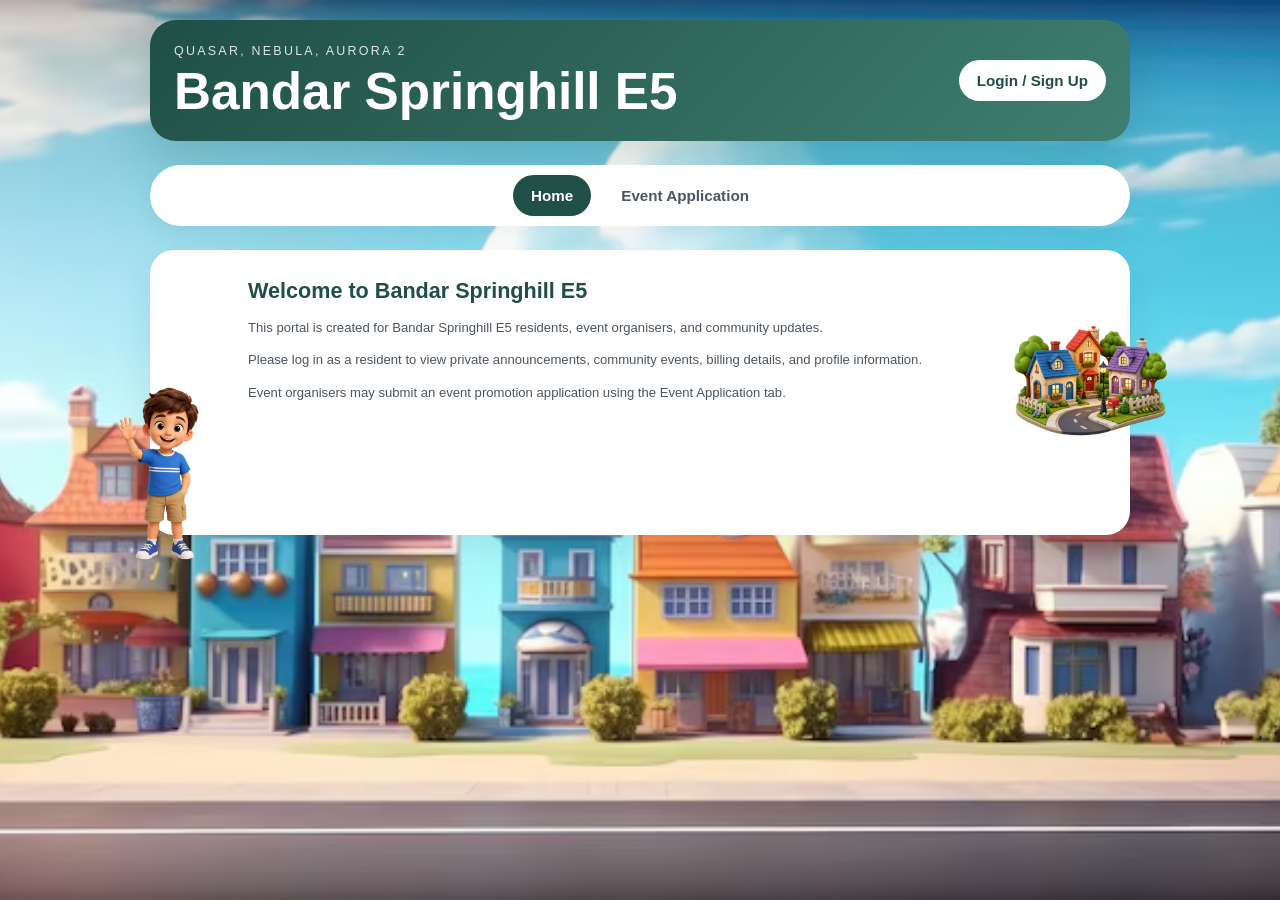
<file: docs/index.html>
<!DOCTYPE html>
<html lang="en">
<head>
  <meta charset="UTF-8" />
  <meta name="viewport" content="width=device-width, initial-scale=1.0" />

  <title>SpringHill E5 Community System</title>

  <link rel="stylesheet" href="style.css" />
</head>
<body>
  <main class="app-shell">
    <header class="topbar">
      <div>
        <p class="eyebrow">Quasar, Nebula, Aurora 2</p>
        <h1>Bandar Springhill E5</h1>
      </div>

      <div class="topbar-actions">
  <button type="button" id="loginSignupButton" class="login-button" onclick="openAuthModal('login')">
    Login / Sign Up
  </button>

  <button type="button" id="logoutButton" class="login-button hidden" onclick="logoutResident()">
    Logout
  </button>
</div>
    </header>

    
    <p id="paymentRedirectStatus" class="status hidden"></p>

    <nav class="tab-nav">
        <button type="button" id="homeTabButton" class="tab-button active" onclick="showTab('homeTab', this)">
  Home
</button>
      <button type="button" id="announcementsTabButton" class="tab-button hidden" onclick="showTab('announcementsTab', this)">
  Announcements
</button>

      <button type="button" id="eventsTabButton" class="tab-button hidden" onclick="showTab('eventsTab', this)">
  Events
</button>
      <button type="button" id="profileTabButton" class="tab-button hidden" onclick="showTab('billingPage', this)">
  Profile / Billing
</button>

      <button type="button" id="eventApplicationTabButton" class="tab-button" onclick="showTab('eventApplicationTab', this)">
  Event Application
</button>
    </nav>

   <section id="homeTab" class="tab-panel active">
  <section class="panel home-panel">
    <img 
      src="assets/decorations/home.png" 
      alt="" 
      class="home-decoration home-decoration-right-center" 
    />
<img 
  src="assets/decorations/announcement1.png" 
  alt="" 
  class="home-decoration home-decoration-bottom-right" 
/>
    <h2 id="homeGreeting">Welcome to Bandar Springhill E5</h2>

    <p>
      This portal is created for Bandar Springhill E5 residents, event organisers, and community updates.
    </p>

    <p>
      Please log in as a resident to view private announcements, community events, billing details, and profile information.
    </p>

    <p>
      Event organisers may submit an event promotion application using the Event Application tab.
    </p>
  </section>
</section>

<section id="announcementsTab" class="tab-panel">
  <section class="panel announcement-panel">
    <img 
      src="assets/decorations/announcement.png" 
      alt="" 
      class="announcement-decoration announcement-decoration-top" 
    />


    <h2>Official Announcements</h2>

    <p>
      Latest official updates from the SpringHill E5 committee.
    </p>

    <div id="announcementsList" class="announcements-list">
      <p>Loading announcements...</p>
    </div>

    <div id="announcementsPagination" class="pagination"></div>
  </section>
</section>

<section id="eventsTab" class="tab-panel">
  <section class="panel community-highlight-panel">
    <img 
      src="assets/decorations/highlight.png" 
      alt="" 
      class="highlight-decoration highlight-decoration-right-center" 
    />

    <h2>Community Highlights</h2>

    <div class="banner-carousel sushi-carousel">
      <div class="banner-track">
        <img src="assets/banners/banner-1.jpg" alt="SpringHill E5 banner 1" />
        <img src="assets/banners/banner-2.jpg" alt="SpringHill E5 banner 2" />
        <img src="assets/banners/banner-3.jpg" alt="SpringHill E5 banner 3" />

        <img src="assets/banners/banner-1.jpg" alt="SpringHill E5 banner 1 duplicate" />
        <img src="assets/banners/banner-2.jpg" alt="SpringHill E5 banner 2 duplicate" />
        <img src="assets/banners/banner-3.jpg" alt="SpringHill E5 banner 3 duplicate" />
      </div>
    </div>
  </section>

  <section class="panel event-upcoming-panel">
    <img 
      src="assets/decorations/event.png" 
      alt="" 
      class="event-decoration event-decoration-top-left" 
    />

    <h2>Upcoming Community Events</h2>

    <p>
      Approved event promotions and resident offers will appear here.
    </p>

    <div id="approvedEventsList" class="events-grid">
      <p>Loading approved events...</p>
    </div>

    <div id="eventsPagination" class="pagination"></div>
  </section>
</section>

<section id="billingPage" class="tab-panel">
  <section class="panel billing-panel">
    <img 
      src="assets/decorations/billing.png" 
      alt="" 
      class="billing-decoration billing-decoration-right-center" 
    />

    <h2>Billing Details</h2>

    <p>
      View your registration fee, maintenance payment status, receipts, and outstanding balance.
    </p>

    <div id="paymentResult" class="payment-result hidden"></div>
  </section>
</section>
    <section id="eventApplicationTab" class="tab-panel">
      <section class="panel">
        <h2>Event Promotion Submission</h2>

        <p>
          Submit your event to be reviewed and promoted on the community website.
          Resident special offers are encouraged.
        </p>

        <form id="eventForm" class="form-card">
          <label>
            Organiser Type
            <select name="organiserType" required>
              <option value="">Select organiser type</option>
              <option value="Resident / Member">Resident / Member</option>
              <option value="Outsider / Business">Outsider / Business</option>
            </select>
          </label>

          <label>
            Organiser Name
            <input type="text" name="organiserName" required />
          </label>

          <label>
            Email
            <input type="email" name="email" required />
          </label>

          <label>
            Phone Number
            <input type="tel" name="phone" required />
          </label>

          <label>
            Unit / House Number
            <input type="text" name="unitNo" placeholder="Required only for residents/members" />
          </label>

          <label>
            Event Title
            <input type="text" name="eventTitle" required />
          </label>

          <label>
            Event Description
            <textarea name="eventDescription" rows="5" required></textarea>
          </label>

          <label>
            Event Date
            <input type="date" name="eventDate" required />
          </label>

          <label>
            Event Time
            <input type="time" name="eventTime" required />
          </label>

          <label>
            Event Location
            <input type="text" name="eventLocation" required />
          </label>

          <label>
            Event Poster URL
            <input type="url" name="eventPosterUrl" placeholder="Paste image/poster link if available" />
          </label>

          <label>
            Registration / Contact Link
            <input type="url" name="registrationLink" placeholder="Example: Google Form, WhatsApp link, website link" />
          </label>

          <label>
            Website Listing Duration
            <select name="websiteDurationDays" required>
              <option value="">Select duration</option>
              <option value="7">7 days</option>
              <option value="14">14 days</option>
              <option value="30">30 days</option>
            </select>
          </label>

          <label>
            WhatsApp Blast Count
            <select name="whatsappBlastCount" required>
              <option value="">Select blast count</option>
              <option value="0">No WhatsApp blast</option>
              <option value="1">1 blast</option>
              <option value="2">2 blasts</option>
              <option value="3">3 blasts</option>
            </select>
          </label>

          <label>
            Preferred WhatsApp Blast Dates
            <input type="text" name="preferredBlastDates" placeholder="Example: 10 June, 12 June, event day morning" />
          </label>

          <div class="fee-preview">
            <strong>Estimated Promotion Fee:</strong>
            <span id="eventFeePreview">Please select organiser type, duration, and WhatsApp blast count.</span>
          </div>

          <div class="dynamic-section">
            <h3>Special Offer for Residents</h3>

            <label>
              Offer Available?
              <select name="residentOfferAvailable" id="residentOfferAvailable" required>
                <option value="">Select option</option>
                <option value="Yes">Yes</option>
                <option value="No">No</option>
              </select>
            </label>

            <div id="residentOfferFields" class="hidden">
              <label>
                Offer Type
                <select name="residentOfferTitle">
                  <option value="">Select offer type</option>
                  <option value="Discount for residents">Discount for residents</option>
                  <option value="Resident-only price">Resident-only price</option>
                  <option value="Free gift for residents">Free gift for residents</option>
                  <option value="Early bird offer">Early bird offer</option>
                  <option value="Family package">Family package</option>
                  <option value="Buy 1 Free 1">Buy 1 Free 1</option>
                  <option value="Free entry for children">Free entry for children</option>
                  <option value="Free consultation">Free consultation</option>
                  <option value="Priority booking for residents">Priority booking for residents</option>
                  <option value="Other">Other</option>
                </select>
              </label>

              <label>
                Offer Description
                <textarea name="residentOfferDescription" rows="4" placeholder="Explain what residents will get"></textarea>
              </label>

              <label>
                Normal Price
                <input type="text" name="normalPrice" placeholder="Example: RM100" />
              </label>

              <label>
                Resident Price
                <input type="text" name="residentPrice" placeholder="Example: RM80" />
              </label>

              <label>
                Promo Code
                <input type="text" name="promoCode" placeholder="Example: SPRINGHILL20" />
              </label>

              <label>
                Offer Expiry Date
                <input type="date" name="offerExpiryDate" />
              </label>
            </div>
          </div>

          <div class="terms-box">
            <label class="checkbox-label">
              <input type="checkbox" name="eventTermsAccepted" required />
              I confirm that the event details provided are accurate and agree that all
              submissions are subject to admin/committee approval before being published.
            </label>
          </div>

          <button type="submit">Submit Event Promotion</button>

          <p id="eventFormStatus" class="form-status"></p>
        </form>
      </section>
    </section>
  </main>
  <div id="offerModal" class="auth-modal hidden">
  <div class="auth-card offer-modal-card">
    <button type="button" class="auth-close" onclick="closeOfferModal()">×</button>

    <p class="eyebrow">Resident Offer</p>
    <h2 id="offerModalTitle">Special Offer</h2>

    <div class="offer-popup-content">
      <p id="offerModalDescription"></p>

      <div class="offer-price-grid">
        <p>
          <b>Normal Price</b>
          <span id="offerModalNormalPrice">-</span>
        </p>

        <p>
          <b>Resident Price</b>
          <span id="offerModalResidentPrice">-</span>
        </p>
      </div>

      <p id="offerModalPromoCode" class="promo-code-box"></p>
      <p id="offerModalExpiry"></p>
    </div>
  </div>
</div>
<div id="profileUpdateModal" class="auth-modal hidden">
  <div class="auth-card">
    <button type="button" class="auth-close" onclick="closeProfileUpdateModal()">×</button>

    <h2>Update Profile</h2>

    <p>
      Update your contact, transport, and family member details.
    </p>

    <form id="profileUpdateForm" class="form-card">
      <label>
        Full Name
        <input type="text" name="updateFullName" required />
      </label>

      <label>
        Phone Number
        <input type="tel" name="updatePhone" required />
      </label>

      <label>
        Unit / House Number
        <input type="text" name="updateUnitNo" required />
      </label>

      <label>
        Resident Type
        <select name="updateResidentType" required>
          <option value="">Select resident type</option>
          <option value="Owner">Owner</option>
          <option value="Tenant">Tenant</option>
          <option value="Family Member">Family Member</option>
        </select>
      </label>

      <details class="dynamic-section collapsible-section">
  <summary>
    <span>Transport / Vehicle Details</span>
  </summary>

  <div class="section-header inside-collapsible">
    <p class="helper-text">
      Add or update your car, motorcycle, van, lorry, or other vehicle details.
    </p>

    <button type="button" class="secondary-button" onclick="addProfileTransportRow()">
      + Add Transport
    </button>
  </div>

  <div id="profileTransportRows"></div>
</details>

      <details class="dynamic-section collapsible-section">
  <summary>
    <span>Family Members</span>
  </summary>

  <div class="section-header inside-collapsible">
    <p class="helper-text">
      Add or update family members living in the same unit.
    </p>

    <button type="button" class="secondary-button" onclick="addProfileFamilyRow()">
      + Add Family Member
    </button>
  </div>

  <div id="profileFamilyRows"></div>
</details>

      <button type="submit">Save Profile Changes</button>

      <p id="profileUpdateStatus" class="form-status"></p>
    </form>
  </div>
</div>
  <div id="authModal" class="auth-modal hidden">
    <div class="auth-card">
      <button type="button" class="auth-close" onclick="closeAuthModal()">×</button>

      <div class="auth-tabs">
  <button type="button" class="auth-tab active" onclick="showAuthScreen('loginScreen', this)">
    Login
  </button>

  <button type="button" class="auth-tab" onclick="showAuthScreen('signupScreen', this)">
    Sign Up
  </button>
</div>

      <section id="loginScreen" class="auth-screen active">
        <h2>Resident Login</h2>

        <form id="paymentLookupForm" class="form-card">
          <label>
            Registered Email
            <input type="email" name="residentEmail" required placeholder="Enter your registered email" />
          </label>

          <label>
            Password
            <input type="password" name="residentPassword" required placeholder="Enter your password" />
          </label>

          <button type="submit">Login</button>

          <p id="paymentLookupStatus" class="form-status"></p>
          <div class="auth-links">
  <button type="button" class="text-button" onclick="showResetPasswordScreen()">
    Forgot password?
  </button>

  <p>
    Don’t have an account?
    <button type="button" class="text-button" onclick="switchToSignupScreen()">
      Sign up
    </button>
  </p>
</div>
        </form>

        
      </section>

      <section id="signupScreen" class="auth-screen">
        <h2>Resident Sign Up</h2>

        <form id="residentForm" class="form-card">
          <label>
            Full Name
            <input type="text" name="fullName" required />
          </label>

          <label>
            Email
            <input type="email" name="email" required />
          </label>

          <label>
            Phone Number
            <input type="tel" name="phone" required />
          </label>

          <label>
            Unit / House Number
            <input type="text" name="unitNo" required placeholder="Example: E5-12" />
          </label>

          <label>
            Resident Type
            <select name="residentType" required>
              <option value="">Select resident type</option>
              <option value="Owner">Owner</option>
              <option value="Tenant">Tenant</option>
              <option value="Family Member">Family Member</option>
            </select>
          </label>

          <div class="dynamic-section">
            <div class="section-header">
              <h3>Transport / Vehicle Details</h3>

              <button type="button" class="secondary-button" onclick="addTransportRow()">
                + Add Transport
              </button>
            </div>

            <p class="helper-text">
              Optional. Add this only if you want to register your car, motorcycle,
              van, lorry, or other vehicle for neighbourhood records.
            </p>

            <div id="transportRows"></div>
          </div>

          <div class="dynamic-section">
            <div class="section-header">
              <h3>Family Members</h3>

              <button type="button" class="secondary-button" onclick="addFamilyRow()">
                + Add Family Member
              </button>
            </div>

            <p class="helper-text">
              Optional. Add family members living in the same unit for community
              and security records.
            </p>

            <div id="familyRows"></div>
          </div>

          <div class="terms-box">
            <label class="checkbox-label">
              <input type="checkbox" name="residentTermsAccepted" required />
              I confirm that the information provided is accurate and agree that my
              registration is subject to committee approval before account access is given.
            </label>
          </div>

          <button type="submit">Submit Registration</button>

          <p id="residentFormStatus" class="form-status"></p>
          <div class="auth-links">
  <p>
    Already have an account?
    <button type="button" class="text-button" onclick="switchToLoginScreen()">
      Login
    </button>
  </p>
</div>
        </form>
      </section>

      <section id="resetScreen" class="auth-screen">
        <h2>Reset Password</h2>

        <form id="resetPasswordForm" class="form-card">
          <label>
            Registered Email
            <input type="email" name="resetEmail" required placeholder="Enter your registered email" />
          </label>

          <label>
  Current Password
  <input type="password" name="temporaryPassword" required placeholder="Enter your current password" />
</label>

          <label>
            New Password
            <input type="password" name="newPassword" required minlength="8" placeholder="Minimum 8 characters" />
          </label>

          <label>
            Confirm New Password
            <input type="password" name="confirmNewPassword" required minlength="8" placeholder="Re-enter new password" />
          </label>

          <button type="submit">Reset Password</button>

          <p id="resetPasswordStatus" class="form-status"></p>
          <div class="auth-links">
  <p>
    Remember your password?
    <button type="button" class="text-button" onclick="switchToLoginScreen()">
      Back to login
    </button>
  </p>
</div>
        </form>
      </section>
    </div>
  </div>

  <script src="script.js"></script>
</body>
</html>
</file>
<file: docs/style.css>
* {
  box-sizing: border-box;
}

body {
  margin: 0;
  font-family: Arial, sans-serif;
  background: url("assets/images/background.jpg");
  background-size: cover;
  background-position: center;
  background-attachment: fixed;
  color: #1f2937;
}

body.modal-open {
  overflow: hidden;
}

.app-shell {
  width: min(980px, 88%);
  margin: 0 auto;
  padding: 20px 0 40px;
}

.app-shell {
  font-size: 0.82rem;
}

.panel {
  padding: 20px;
}

.topbar {
  padding: 18px;
}

h1 {
  font-size: clamp(1.4rem, 3vw, 2.4rem);
}

button,
.event-link {
  padding: 9px 14px;
  font-size: 0.82rem;
}

.form-card input,
.form-card select,
.form-card textarea {
  padding: 10px 12px;
  font-size: 0.88rem;
}

.topbar {
  display: flex;
  align-items: center;
  justify-content: space-between;
  gap: 18px;
  padding: 24px;
  border-radius: 26px;
  background: linear-gradient(135deg, #1f4f46, #3f7f70);
  color: white;
  box-shadow: 0 20px 50px rgba(31, 79, 70, 0.2);
}

.topbar-actions {
  display: flex;
  gap: 10px;
  align-items: center;
}

.eyebrow {
  margin: 0 0 8px;
  text-transform: uppercase;
  letter-spacing: 0.18em;
  font-size: 0.78rem;
  opacity: 0.85;
}

h1 {
  margin: 0;
  font-size: clamp(1.8rem, 4vw, 3.4rem);
  line-height: 1;
}

button,
.event-link {
  border: 0;
  border-radius: 999px;
  padding: 12px 18px;
  font-size: 0.95rem;
  font-weight: 700;
  cursor: pointer;
  background: white;
  color: #1f4f46;
  text-decoration: none;
}

button:hover,
.event-link:hover {
  transform: translateY(-1px);
}

.login-button {
  white-space: nowrap;
}

.status {
  display: inline-block;
  margin: 16px 8px 0 0;
  padding: 10px 14px;
  border-radius: 999px;
  font-size: 0.9rem;
  font-weight: 700;
  background: white;
  color: #1f4f46;
}

.status.success {
  background: #dcfce7;
  color: #166534;
}

.status.error {
  background: #fee2e2;
  color: #991b1b;
}

.hidden {
  display: none !important;
}

.tab-nav {
  display: flex;
  flex-wrap: wrap;
  gap: 12px;
  margin: 24px 0;
  padding: 10px;
  border-radius: 999px;
  background: white;
  box-shadow: 0 10px 24px rgba(15, 23, 42, 0.06);
}

.tab-button {
  background: transparent;
  color: #4b5563;
}

.tab-button.active {
  background: #1f4f46;
  color: white;
}

.tab-panel {
  display: none;
}

.tab-panel.active {
  display: block;
}

.panel {
  margin-top: 22px;
  padding: 28px;
  border-radius: 24px;
  background: white;
  box-shadow: 0 16px 40px rgba(15, 23, 42, 0.08);
}

.panel h2 {
  margin: 0 0 10px;
  color: #1f4f46;
}

.panel p {
  line-height: 1.7;
  color: #4b5563;
}

.announcements-list,
.events-grid {
  display: grid;
  gap: 16px;
  margin-top: 20px;
}

.announcement-card,
.event-card {
  overflow: hidden;
  border: 1px solid #e5e7eb;
  border-radius: 20px;
  background: #ffffff;
  box-shadow: 0 10px 24px rgba(15, 23, 42, 0.06);
}

.announcement-card {
  padding: 18px;
}

.announcement-card h3,
.event-content h3 {
  margin: 10px 0;
  color: #1f4f46;
}

.announcement-card p {
  margin: 8px 0;
  white-space: pre-line;
}

.announcement-card small {
  display: inline-block;
  margin-top: 8px;
  color: #6b7280;
}

.announcement-category,
.event-badge {
  display: inline-block;
  border-radius: 999px;
  padding: 6px 11px;
  background: #e8f3f0;
  color: #1f4f46;
  font-size: 0.78rem;
  font-weight: 700;
}

.event-poster {
  width: 100%;
  max-height: 320px;
  object-fit: cover;
  display: block;
}

.event-content {
  padding: 20px;
}

.event-content p {
  margin: 8px 0;
}

.resident-offer {
  margin-top: 16px;
  padding: 14px;
  border-radius: 16px;
  background: #fefce8;
  border: 1px solid #fde68a;
}

.resident-offer strong {
  color: #854d0e;
}

.event-link {
  display: inline-block;
  margin-top: 16px;
  background: #1f4f46;
  color: white;
}

.pagination {
  display: flex;
  flex-wrap: wrap;
  gap: 8px;
  margin-top: 20px;
}

.page-button {
  border-radius: 12px;
  padding: 9px 13px;
  background: #e8f3f0;
  color: #1f4f46;
}

.page-button.active {
  background: #1f4f46;
  color: white;
}

.banner-carousel {
  overflow: hidden;
  border-radius: 22px;
  background: #f3f4f6;
}

.sushi-carousel {
  position: relative;
  width: 100%;
}

.banner-track {
  display: flex;
  width: max-content;
  gap: 16px;
  padding: 12px;
  animation: bannerBeltMove 22s linear infinite;
}

.banner-track img {
  width: 360px;
  height: 180px;
  object-fit: cover;
  border-radius: 18px;
  display: block;
  flex: 0 0 auto;
}

.sushi-carousel:hover .banner-track {
  animation-play-state: paused;
}

@keyframes bannerBeltMove {
  from {
    transform: translateX(0);
  }

  to {
    transform: translateX(-50%);
  }
}

.form-card {
  margin-top: 24px;
  display: grid;
  gap: 18px;
}

.form-card label {
  display: grid;
  gap: 8px;
  font-weight: 700;
  color: #374151;
}

.form-card input,
.form-card select,
.form-card textarea {
  width: 100%;
  border: 1px solid #d1d5db;
  border-radius: 14px;
  padding: 13px 14px;
  font-size: 1rem;
  font-family: inherit;
  background: white;
  color: #1f2937;
}

.form-card input:focus,
.form-card select:focus,
.form-card textarea:focus {
  outline: 3px solid rgba(31, 79, 70, 0.16);
  border-color: #1f4f46;
}

.dynamic-section,
.terms-box,
.fee-preview {
  border: 1px solid #e5e7eb;
  border-radius: 18px;
  padding: 18px;
  background: #f9fafb;
}

.section-header {
  display: flex;
  justify-content: space-between;
  align-items: center;
  gap: 12px;
}

.section-header h3,
.dynamic-section h3 {
  margin: 0;
  color: #1f4f46;
}

.helper-text {
  margin: 10px 0 16px;
  color: #6b7280;
  line-height: 1.6;
  font-size: 0.92rem;
}

.repeat-row {
  display: grid;
  grid-template-columns: 1fr 1fr auto;
  gap: 12px;
  align-items: end;
  margin-top: 12px;
}

.secondary-button,
.remove-button {
  border-radius: 12px;
  padding: 12px 14px;
  font-size: 0.88rem;
}

.secondary-button {
  background: #e8f3f0;
  color: #1f4f46;
}

.remove-button {
  background: #fee2e2;
  color: #991b1b;
}

.checkbox-label {
  display: flex !important;
  grid-template-columns: none !important;
  align-items: flex-start;
  gap: 10px !important;
  font-weight: 600 !important;
  line-height: 1.6;
}

.checkbox-label input {
  width: auto !important;
  margin-top: 5px;
}

.form-status {
  margin: 0;
  font-weight: 700;
}

/* MODALS */

.auth-modal {
  position: fixed;
  inset: 0;
  z-index: 50;
  display: grid;
  place-items: center;
  padding: 20px;
  background: rgba(15, 23, 42, 0.55);
  overflow: hidden;
}

.auth-card {
  position: relative;
  width: min(460px, 92vw);
  max-height: 90vh;
  overflow: hidden;
  border-radius: 28px;
  padding: 34px;
  background: rgba(255, 255, 255, 0.96);
  box-shadow: 0 30px 80px rgba(15, 23, 42, 0.28);
  display: flex;
  flex-direction: column;
}

.auth-close {
  position: absolute;
  top: 18px;
  right: 22px;
  width: auto;
  height: auto;
  padding: 0;
  border: 0;
  border-radius: 0;
  background: transparent;
  color: #dc2626;
  font-size: 2rem;
  font-weight: 900;
  line-height: 1;
  box-shadow: none;
  z-index: 100;
}

.auth-close:hover {
  transform: none;
  color: #991b1b;
  background: transparent;
}

.auth-tabs {
  flex-shrink: 0;
  display: grid;
  grid-template-columns: 1fr 1fr;
  gap: 10px;
  margin-right: 42px;
  margin-bottom: 26px;
  padding: 6px;
  border-radius: 18px;
  background: #f3f4f6;
}

.auth-tab {
  border-radius: 14px;
  background: transparent;
  color: #4b5563;
  padding: 12px;
}

.auth-tab.active {
  background: #1f4f46;
  color: white;
}

.auth-screen {
  display: none;
  min-height: 0;
  overflow-y: auto;
  padding-right: 4px;
  max-height: calc(90vh - 150px);
}

.auth-screen.active {
  display: block;
}

.auth-screen h2 {
  margin: 0 0 22px;
  color: #111827;
  font-size: 1.8rem;
  letter-spacing: -0.03em;
}

.auth-screen .form-card {
  margin-top: 0;
  gap: 16px;
}

.auth-screen .form-card label {
  gap: 7px;
  font-size: 0.92rem;
}

.auth-screen .form-card input,
.auth-screen .form-card select,
.auth-screen .form-card textarea {
  border-radius: 16px;
  padding: 14px 16px;
  font-size: 0.96rem;
}

.auth-screen .form-card > button[type="submit"] {
  width: 100%;
  margin-top: 8px;
  padding: 15px 18px;
  background: #1f4f46;
  color: white;
  border-radius: 16px;
}

.auth-links {
  margin-top: 20px;
  text-align: center;
  color: #4b5563;
}

.auth-links p {
  margin: 14px 0 0;
}

.text-button {
  padding: 0;
  border-radius: 0;
  background: transparent;
  color: #1f4f46;
  font-weight: 800;
}

.text-button:hover {
  transform: none;
  text-decoration: underline;
}

#loginScreen .auth-links > .text-button {
  display: inline-block;
  margin-top: 2px;
}

#profileUpdateModal .auth-card {
  width: min(720px, 92vw);
}

#profileUpdateForm {
  min-height: 0;
  max-height: calc(90vh - 150px);
  overflow-y: auto;
  padding-right: 4px;
}

.offer-modal-card {
  width: min(420px, 92vw);
  max-width: 92vw;
}

.offer-popup-content {
  display: grid;
  gap: 12px;
  margin-top: 18px;
  max-height: calc(86vh - 150px);
  overflow-y: auto;
  padding-right: 4px;
}

.offer-price-grid {
  display: grid;
  grid-template-columns: 1fr 1fr;
  gap: 14px;
}

.offer-price-grid p,
.promo-code-box {
  margin: 0;
  padding: 12px;
  border-radius: 16px;
  background: #f9fafb;
  border: 1px solid #e5e7eb;
}

.offer-price-grid b {
  display: block;
  margin-bottom: 6px;
  color: #1f4f46;
}

.offer-price-grid span {
  font-size: 1.2rem;
  font-weight: 800;
}

.promo-code-box {
  font-weight: 800;
  color: #92400e;
  background: #fef3c7;
  border-color: #fde68a;
}

/* BILLING */

.payment-result {
  margin-top: 22px;
  padding: 20px;
  border-radius: 18px;
  background: #ffffff;
  border: 1px solid #e5e7eb;
  box-shadow: 0 10px 24px rgba(15, 23, 42, 0.06);
}

.payment-result h3 {
  margin: 0 0 10px;
  color: #1f4f46;
}

.profile-summary {
  display: flex;
  justify-content: space-between;
  gap: 20px;
  align-items: flex-start;
}

.table-wrap {
  width: 100%;
  overflow-x: auto;
  margin-top: 18px;
}

table {
  width: 100%;
  border-collapse: collapse;
  min-width: 720px;
}

th,
td {
  padding: 12px 14px;
  border-bottom: 1px solid #e5e7eb;
  text-align: left;
  vertical-align: middle;
}

th {
  background: #f9fafb;
  color: #374151;
  font-size: 0.9rem;
}

td {
  color: #4b5563;
}

.small-button {
  border-radius: 10px;
  padding: 9px 12px;
  font-size: 0.85rem;
  background: #1f4f46;
  color: white;
  white-space: nowrap;
}

/* EVENT TICKETS */

.ticket-card {
  display: grid;
  grid-template-columns: minmax(0, 1fr) 150px;
  border: 2px dashed #1f4f46;
  border-radius: 18px;
  background: #ffffff;
  position: relative;
  overflow: hidden;
}

.ticket-main {
  display: grid;
  grid-template-columns: 150px minmax(0, 1fr);
  min-height: 145px;
}

.ticket-main.no-poster {
  grid-template-columns: 1fr;
}

.ticket-poster-wrap {
  background: #f3f4f6;
}

.ticket-poster-wrap .event-poster {
  width: 100%;
  height: 100%;
  max-height: none;
  object-fit: cover;
}

.ticket-content {
  padding: 14px;
  display: grid;
  align-content: center;
  min-width: 0;
}

.ticket-content h3 {
  margin: 6px 0;
  font-size: 1.05rem;
  line-height: 1.25;
}

.ticket-content > p {
  margin: 6px 0 10px;
  font-size: 0.86rem;
  line-height: 1.45;
}

.ticket-meta {
  display: grid;
  grid-template-columns: 1fr 1fr 1.6fr;
  gap: 8px;
  margin-top: 10px;
}

.ticket-meta p {
  margin: 0;
  padding: 8px 10px;
  border-radius: 12px;
  background: #f8fafc;
  display: grid;
  grid-template-columns: auto 1fr;
  align-items: center;
  gap: 8px;
  min-width: 0;
}

.ticket-meta b {
  color: #1f4f46;
  font-size: 0.68rem;
  text-transform: uppercase;
  letter-spacing: 0.08em;
  white-space: nowrap;
}

.ticket-meta span {
  color: #374151;
  font-size: 0.78rem;
  line-height: 1.3;
  white-space: normal;
  overflow-wrap: anywhere;
}

.ticket-stub {
  display: flex;
  flex-direction: column;
  justify-content: center;
  gap: 9px;
  padding: 14px;
  border-left: 2px dashed #1f4f46;
  background: #f8fafc;
  text-align: center;
}

.ticket-label {
  margin: 0;
  color: #6b7280;
  font-size: 0.68rem;
  font-weight: 800;
  text-transform: uppercase;
  letter-spacing: 0.12em;
}

.ticket-offer-button {
  background: #fef3c7;
  color: #92400e;
}

.ticket-stub .event-link,
.ticket-offer-button {
  padding: 9px 10px;
  font-size: 0.78rem;
}

/* MOBILE */

@media (max-width: 860px) {
  .ticket-card {
    grid-template-columns: minmax(0, 1fr) 95px;
    border-radius: 14px;
  }

  .ticket-main {
    grid-template-columns: 70px minmax(0, 1fr);
    min-height: 125px;
  }

  .ticket-main.no-poster {
    grid-template-columns: 1fr;
  }

  .ticket-content {
    padding: 8px;
  }

  .ticket-content h3 {
    font-size: 0.78rem;
    margin: 3px 0;
    line-height: 1.2;
  }

  .ticket-content > p {
    font-size: 0.62rem;
    line-height: 1.25;
    margin: 4px 0 6px;
  }

  .ticket-meta {
    grid-template-columns: 1fr 1fr 1.4fr;
    gap: 4px;
    margin-top: 6px;
  }

  .ticket-meta p {
    padding: 4px 5px;
    border-radius: 8px;
    grid-template-columns: 1fr;
    gap: 2px;
  }

  .ticket-meta b {
    font-size: 0.46rem;
    letter-spacing: 0.04em;
  }

  .ticket-meta span {
    font-size: 0.54rem;
    line-height: 1.15;
    white-space: normal;
    overflow-wrap: anywhere;
  }

  .ticket-stub {
    padding: 7px;
    gap: 6px;
    border-left: 2px dashed #1f4f46;
    border-top: 0;
  }

  .ticket-label {
    font-size: 0.46rem;
    letter-spacing: 0.06em;
  }

  .ticket-stub .event-link,
  .ticket-offer-button {
    padding: 6px 7px;
    font-size: 0.54rem;
  }

  .offer-price-grid {
    grid-template-columns: 1fr;
  }
}

@media (max-width: 760px) {
  .app-shell {
    padding: 18px 0 40px;
  }

  .topbar {
    align-items: flex-start;
    flex-direction: column;
    border-radius: 22px;
  }

  .topbar-actions {
    width: 100%;
    flex-direction: column;
  }

  .login-button {
    width: 100%;
  }

  .tab-nav {
    border-radius: 22px;
  }

  .tab-nav {
  display: grid;
  grid-template-columns: repeat(5, 1fr);
  gap: 4px;
  padding: 5px;
  border-radius: 16px;
  overflow: visible;
}
.tab-nav.public-nav {
  display: flex;
  justify-content: center;
  gap: 8px;
}

.tab-nav.public-nav .tab-button {
  font-size: 0.62rem;
  padding: 8px 14px;
}
.tab-button {
  flex: none;
  white-space: nowrap;
  padding: 7px 3px;
  font-size: 0.48rem;
  line-height: 1;
  text-align: center;
}

  .panel {
    padding: 22px;
  }

  .banner-carousel img {
    height: 220px;
  }

  .section-header {
    align-items: flex-start;
    flex-direction: column;
  }

  .repeat-row {
    grid-template-columns: 1fr;
  }

  .secondary-button,
  .remove-button {
    width: 100%;
  }

  .auth-card {
    width: min(390px, 92vw);
    padding: 26px;
    border-radius: 24px;
  }

  .auth-screen h2 {
    font-size: 1.45rem;
  }

  .profile-summary {
    flex-direction: column;
  }
}
/* COMPACT FORMS */

.form-card {
  gap: 12px;
}

.form-card label {
  gap: 5px;
  font-size: 0.82rem;
}

.form-card input,
.form-card select,
.form-card textarea {
  padding: 8px 10px;
  font-size: 0.82rem;
  border-radius: 10px;
}

.form-card textarea {
  min-height: 80px;
}

.form-card button[type="submit"] {
  padding: 10px 14px;
  font-size: 0.82rem;
}

.dynamic-section,
.terms-box,
.fee-preview {
  padding: 12px;
  border-radius: 14px;
}

.helper-text {
  font-size: 0.78rem;
  line-height: 1.4;
  margin: 6px 0 10px;
}

.repeat-row {
  gap: 8px;
  margin-top: 8px;
}

.secondary-button,
.remove-button {
  padding: 8px 10px;
  font-size: 0.76rem;
}

.auth-screen .form-card {
  gap: 12px;
}

.auth-screen .form-card input,
.auth-screen .form-card select,
.auth-screen .form-card textarea {
  padding: 9px 11px;
  font-size: 0.82rem;
  border-radius: 11px;
}

.auth-screen .form-card > button[type="submit"] {
  padding: 11px 14px;
  font-size: 0.84rem;
  border-radius: 12px;
}

.auth-card {
  padding: 26px;
}

.auth-screen h2 {
  font-size: 1.45rem;
  margin-bottom: 16px;
}

.auth-tabs {
  margin-bottom: 18px;
}
/* PREVENT MOBILE INPUT ZOOM */

@media (max-width: 760px) {
  input,
  select,
  textarea {
    font-size: 16px !important;
  }

  .form-card input,
  .form-card select,
  .form-card textarea,
  .auth-screen .form-card input,
  .auth-screen .form-card select,
  .auth-screen .form-card textarea {
    font-size: 16px !important;
  }
  .banner-track {
  gap: 10px;
  padding: 10px;
  animation-duration: 18s;
}

.banner-track img {
  width: 240px;
  height: 130px;
  border-radius: 14px;
}
}
.text-pay-button {
  padding: 0;
  border: 0;
  border-radius: 0;
  background: transparent;
  color: #1f4f46;
  font-weight: 900;
  font-size: 0.88rem;
  text-decoration: underline;
  text-underline-offset: 3px;
}

.text-pay-button:hover {
  transform: none;
  color: #12352f;
  background: transparent;
}

.text-pay-button:disabled {
  opacity: 0.45;
  cursor: not-allowed;
  text-decoration: none;
}
.selected-bills-bar {
  margin-top: 18px;
  margin-bottom: 12px;
}
/* ANNOUNCEMENT DECORATIONS */

.announcement-panel {
  position: relative;
  overflow: visible;
}

.announcement-panel h2,
.announcement-panel > p,
.announcement-panel .announcements-list,
.announcement-panel .pagination {
  position: relative;
  z-index: 2;
}

.announcement-decoration {
  position: absolute;
  z-index: 3;
  pointer-events: none;
  object-fit: contain;
}

.announcement-decoration-top {
  top: -48px;
  right: -42px;
  width: 150px;
}

.announcement-decoration-bottom {
  bottom: -48px;
  left: -42px;
  width: 135px;
}

@media (max-width: 760px) {
  .announcement-decoration-top {
    top: -34px;
    right: -22px;
    width: 95px;
  }

  .announcement-decoration-bottom {
    bottom: -34px;
    left: -22px;
    width: 90px;
  }
}
/* MAKE ANNOUNCEMENT CARDS SMALLER INSIDE DECORATED SECTION */

.announcement-panel .announcements-list {
  width: 86%;
  margin-left: auto;
  margin-right: auto;
}

.announcement-panel .announcement-card {
  padding: 14px 16px;
  border-radius: 16px;
}

.announcement-panel .announcement-card h3 {
  font-size: 1rem;
  margin: 6px 0;
}

.announcement-panel .announcement-card p {
  font-size: 0.82rem;
  line-height: 1.45;
}

.announcement-panel .announcement-card small {
  font-size: 0.72rem;
}

.announcement-panel .pagination {
  width: 86%;
  margin-left: auto;
  margin-right: auto;
}

@media (max-width: 760px) {
  .announcement-panel .announcements-list,
  .announcement-panel .pagination {
    width: 92%;
  }

  .announcement-panel .announcement-card {
    padding: 12px 14px;
  }
}
/* EVENT DECORATION */

.event-highlight-panel {
  position: relative;
  overflow: visible;
}

.event-highlight-panel h2,
.event-highlight-panel .banner-carousel {
  position: relative;
  z-index: 2;
}

.event-decoration {
  position: absolute;
  z-index: 3;
  pointer-events: none;
  object-fit: contain;
}

.event-decoration-top-left {
  top: 50%;
  left: -58px;
  width: 150px;
  transform: translateY(-50%);
}

@media (max-width: 760px) {
  .event-decoration-top-left {
    top: 50%;
    left: -32px;
    width: 90px;
    transform: translateY(-50%);
  }
}
/* UPCOMING EVENTS DECORATION */

.event-upcoming-panel {
  position: relative;
  overflow: visible;
}

.event-upcoming-panel h2,
.event-upcoming-panel > p,
.event-upcoming-panel .events-grid,
.event-upcoming-panel .pagination {
  position: relative;
  z-index: 2;
}

.event-upcoming-panel .events-grid {
  width: 88%;
  margin-left: auto;
  margin-right: auto;
}

.event-upcoming-panel .pagination {
  width: 88%;
  margin-left: auto;
  margin-right: auto;
}

.event-upcoming-panel .ticket-card {
  transform: scale(0.94);
  transform-origin: center;
}

@media (max-width: 760px) {
  .event-upcoming-panel .events-grid,
  .event-upcoming-panel .pagination {
    width: 92%;
  }

  .event-upcoming-panel .ticket-card {
    transform: scale(0.96);
  }
}
/* COMMUNITY HIGHLIGHTS DECORATION */

.community-highlight-panel {
  position: relative;
  overflow: visible;
}

.community-highlight-panel h2,
.community-highlight-panel .banner-carousel {
  position: relative;
  z-index: 2;
}

.highlight-decoration {
  position: absolute;
  z-index: 3;
  pointer-events: none;
  object-fit: contain;
}

.highlight-decoration-right-center {
  top: 50%;
  right: -58px;
  width: 150px;
  transform: translateY(-50%);
}

.community-highlight-panel .banner-carousel {
  width: 88%;
  margin-left: auto;
  margin-right: auto;
}

@media (max-width: 760px) {
  .highlight-decoration-right-center {
    top: 50%;
    right: -32px;
    width: 90px;
    transform: translateY(-50%);
  }

  .community-highlight-panel .banner-carousel {
    width: 92%;
  }
}
/* BILLING DECORATION */

.billing-panel {
  position: relative;
  overflow: visible;
}

.billing-panel h2,
.billing-panel > p,
.billing-panel .payment-result {
  position: relative;
  z-index: 2;
}

.billing-decoration {
  position: absolute;
  z-index: 3;
  pointer-events: none;
  object-fit: contain;
}

.billing-decoration-right-center {
  top: 28%;
  right: -42px;
  left: auto;
  width: 150px;
  transform: translateY(-50%);
}

.billing-panel .payment-result {
  width: 88%;
  margin-left: auto;
  margin-right: auto;
}

@media (max-width: 760px) {
  .billing-decoration-right-center {
  top: 28%;
  right: -22px;
  left: auto;
  width: 90px;
  transform: translateY(-50%);
}

  .billing-panel .payment-result {
    width: 92%;
  }
}
/* HOME DECORATION */

/* HOME DECORATION */

.home-panel {
  position: relative;
  overflow: visible;
  min-height: 285px;
}

.home-panel h2,
.home-panel p {
  position: relative;
  z-index: 2;
}

.home-panel h2 {
  width: 78%;
  margin-left: 70px;
  margin-right: 120px;
  font-size: 1.35rem;
  line-height: 1.25;
}

.home-panel p {
  width: auto;
  margin-left: 70px;
  margin-right: 150px;
  font-size: 0.82rem;
  line-height: 1.45;
  text-align: justify;
  text-justify: inter-word;
}

.home-decoration {
  position: absolute;
  z-index: 1;
  pointer-events: none;
  object-fit: contain;
}

.home-decoration-right-center {
  top: 46%;
  right: -38px;
  width: 155px;
  transform: translateY(-50%);
}

.home-decoration-bottom-right {
  left: -38px;
  bottom: -28px;
  width: 105px;
  transform: none;
}

@media (max-width: 760px) {
  .home-panel {
    overflow: visible;
    min-height: 315px;
  }

  .home-panel h2 {
    width: auto;
    margin-left: 42px;
    margin-right: 70px;
    font-size: 1.02rem;
    line-height: 1.25;
  }

  .home-panel p {
    width: auto;
    margin-left: 42px;
    margin-right: 70px;
    font-size: 0.7rem;
    line-height: 1.32;
    text-align: justify;
  }

  .home-decoration-right-center {
    top: 45%;
    right: -24px;
    width: 82px;
    transform: translateY(-50%);
  }

  .home-decoration-bottom-right {
    display: block;
    left: -20px;
    bottom: -18px;
    width: 72px;
  }
}
/* CENTER PUBLIC NAV */

.tab-nav.public-nav {
  justify-content: center;
}

.tab-nav.public-nav .tab-button {
  flex: 0 0 auto;
}
</file>
